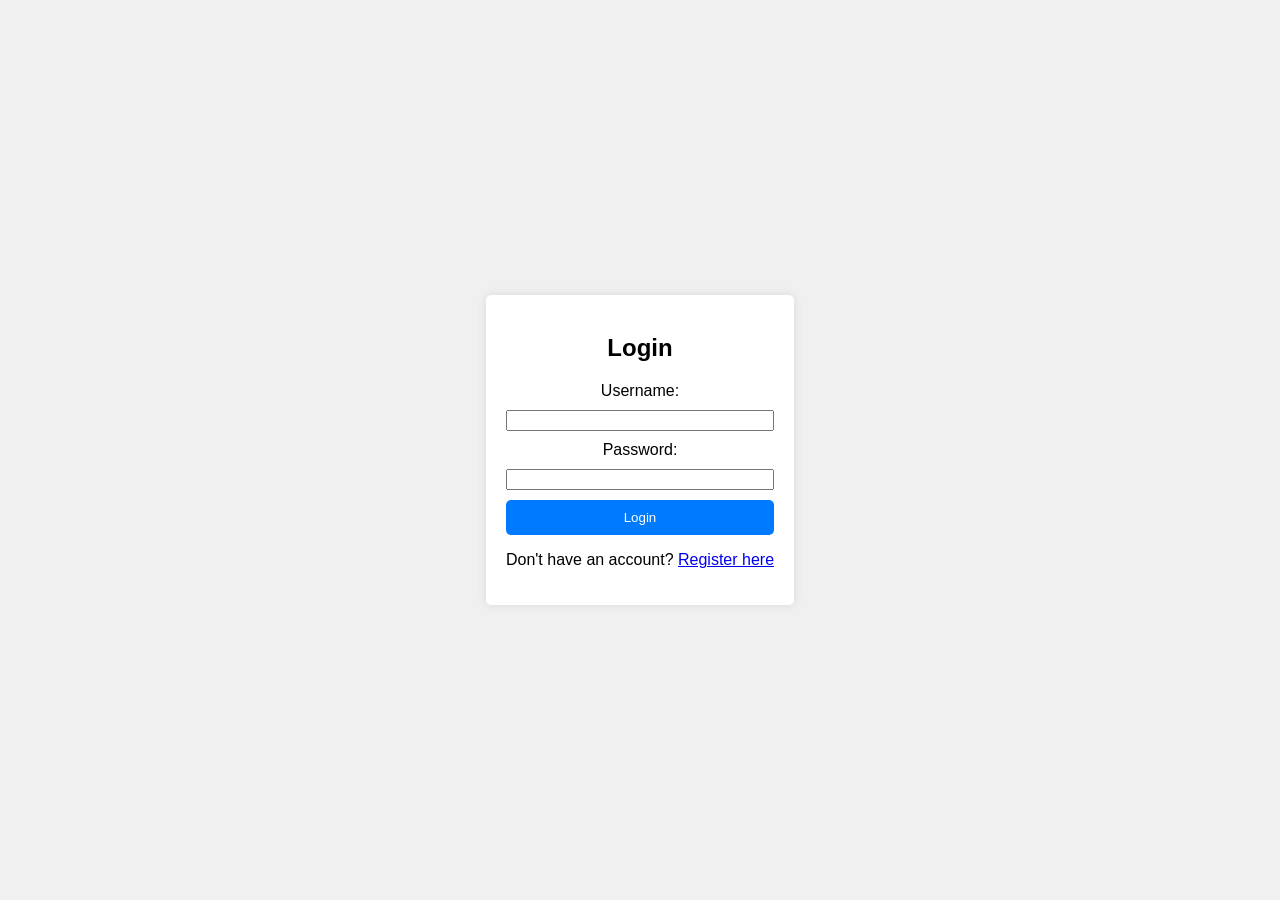
<file: basic stock login/index.html>
<!DOCTYPE html>
<html lang="en">
<head>
    <meta charset="UTF-8">
    <meta name="viewport" content="width=device-width, initial-scale=1.0">
    <title>Login</title>
    <link rel="stylesheet" href="styles.css">
</head>
<body>
    <div class="login-container">
        <h2>Login</h2>
        <form id="loginForm">
            <label for="username">Username:</label>
            <input type="text" id="username" name="username" required>
            <label for="password">Password:</label>
            <input type="password" id="password" name="password" required>
            <button type="submit">Login</button>
        </form>
        <p id="errorMessage" class="error-message"></p>
        <p>Don't have an account? <a href="register.html">Register here</a></p>
    </div>
    <script src="script.js"></script>
</body>
</html>
</file>
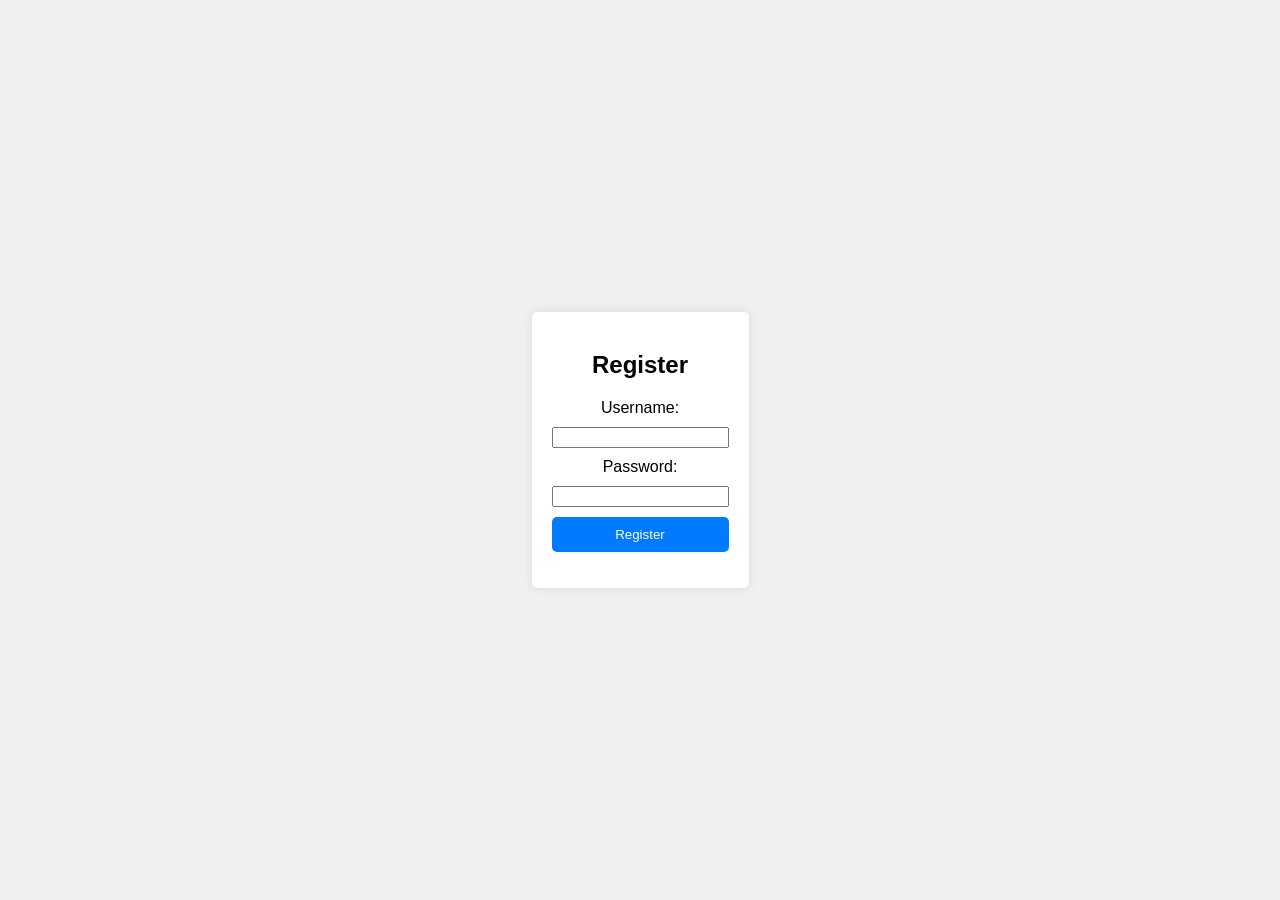
<file: basic stock login/register.html>
<html lang="en">
<head>
    <meta charset="UTF-8">
    <meta name="viewport" content="width=device-width, initial-scale=1.0">
    <title>Register</title>
    <link rel="stylesheet" href="styles.css">
</head>
<body>
    <div class="register-container">
        <h2>Register</h2>
        <form id="registerForm">
            <label for="regUsername">Username:</label>
            <input type="text" id="regUsername" name="username" required>
            <label for="regPassword">Password:</label>
            <input type="password" id="regPassword" name="password" required>
            <button type="submit">Register</button>
        </form>
        <p id="regErrorMessage" class="error-message"></p>
    </div>
    <script src="script.js"></script>
</body>
</html>
</file>
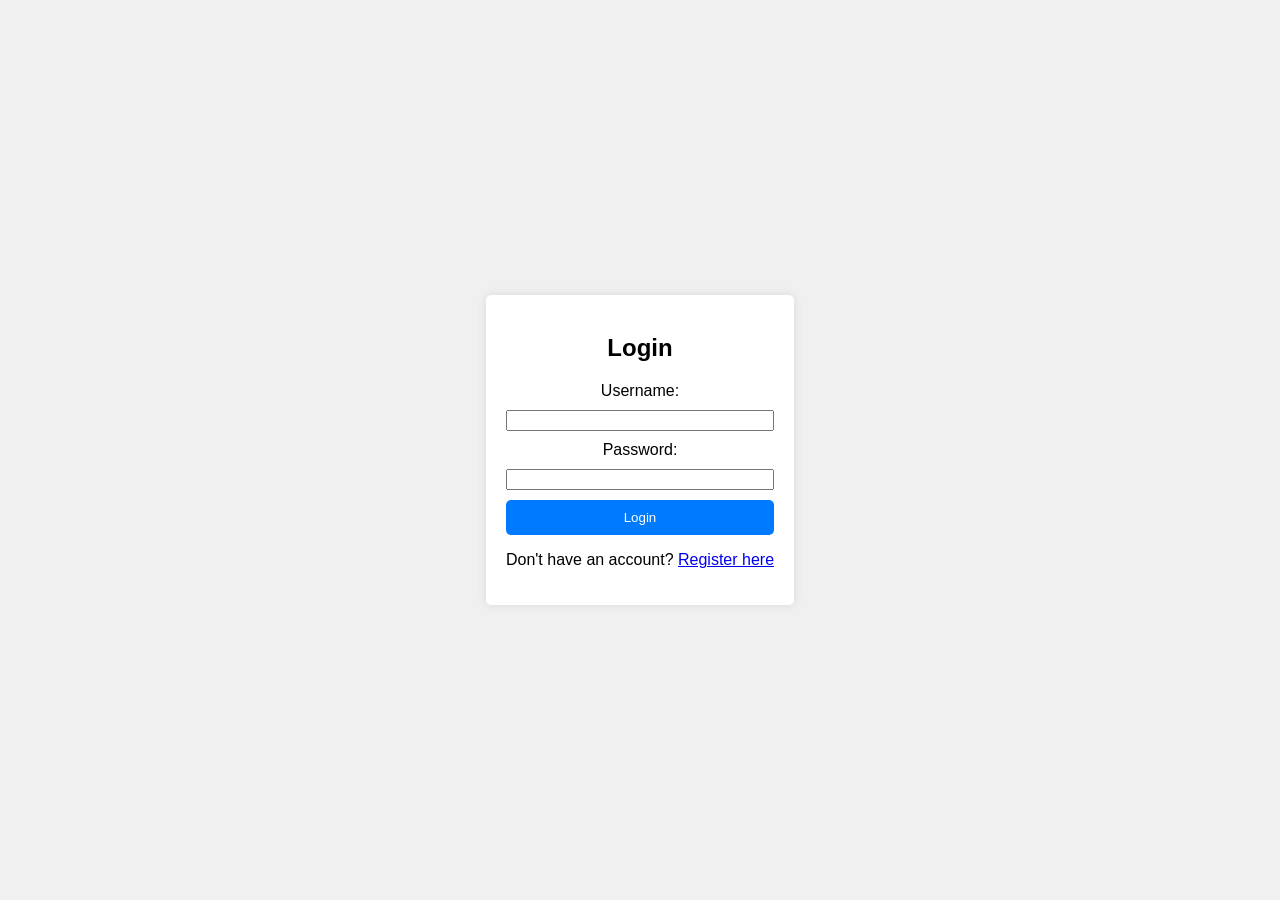
<file: basic stock login/welcome.html>
<!DOCTYPE html>
<html lang="en">
<head>
    <meta charset="UTF-8">
    <meta name="viewport" content="width=device-width, initial-scale=1.0">
    <title>Welcome</title>
    <link rel="stylesheet" href="styles.css">
</head>
<body>
    <div class="welcome-container">
        <h2>Welcome, <span id="userDisplayName"></span>!</h2>
    </div>
    <script src="script.js"></script>
</body>
</html>
</file>
<file: basic stock login/styles.css>
body {
	font-family: Arial, sans-serif;
	display: flex;
	justify-content: center;
	align-items: center;
	height: 100vh;
	margin: 0;
	background-color: #f0f0f0;
}

.login-container, .register-container, .welcome-container {
	background-color: white;
	padding: 20px;
	border-radius: 5px;
	box-shadow: 0 0 10px rgba(0, 0, 0, 0.1);
	text-align: center;
}

h2 {
	margin-bottom: 20px;
}

form {
	display: flex;
	flex-direction: column;
}

label, input {
	margin-bottom: 10px;
}

button {
	padding: 10px;
	background-color: #007BFF;
	color: white;
	border: none;
	border-radius: 5px;
	cursor: pointer;
}

button:hover {
	background-color: #0056b3;
}

.error-message {
	color: red;
}
</file>
